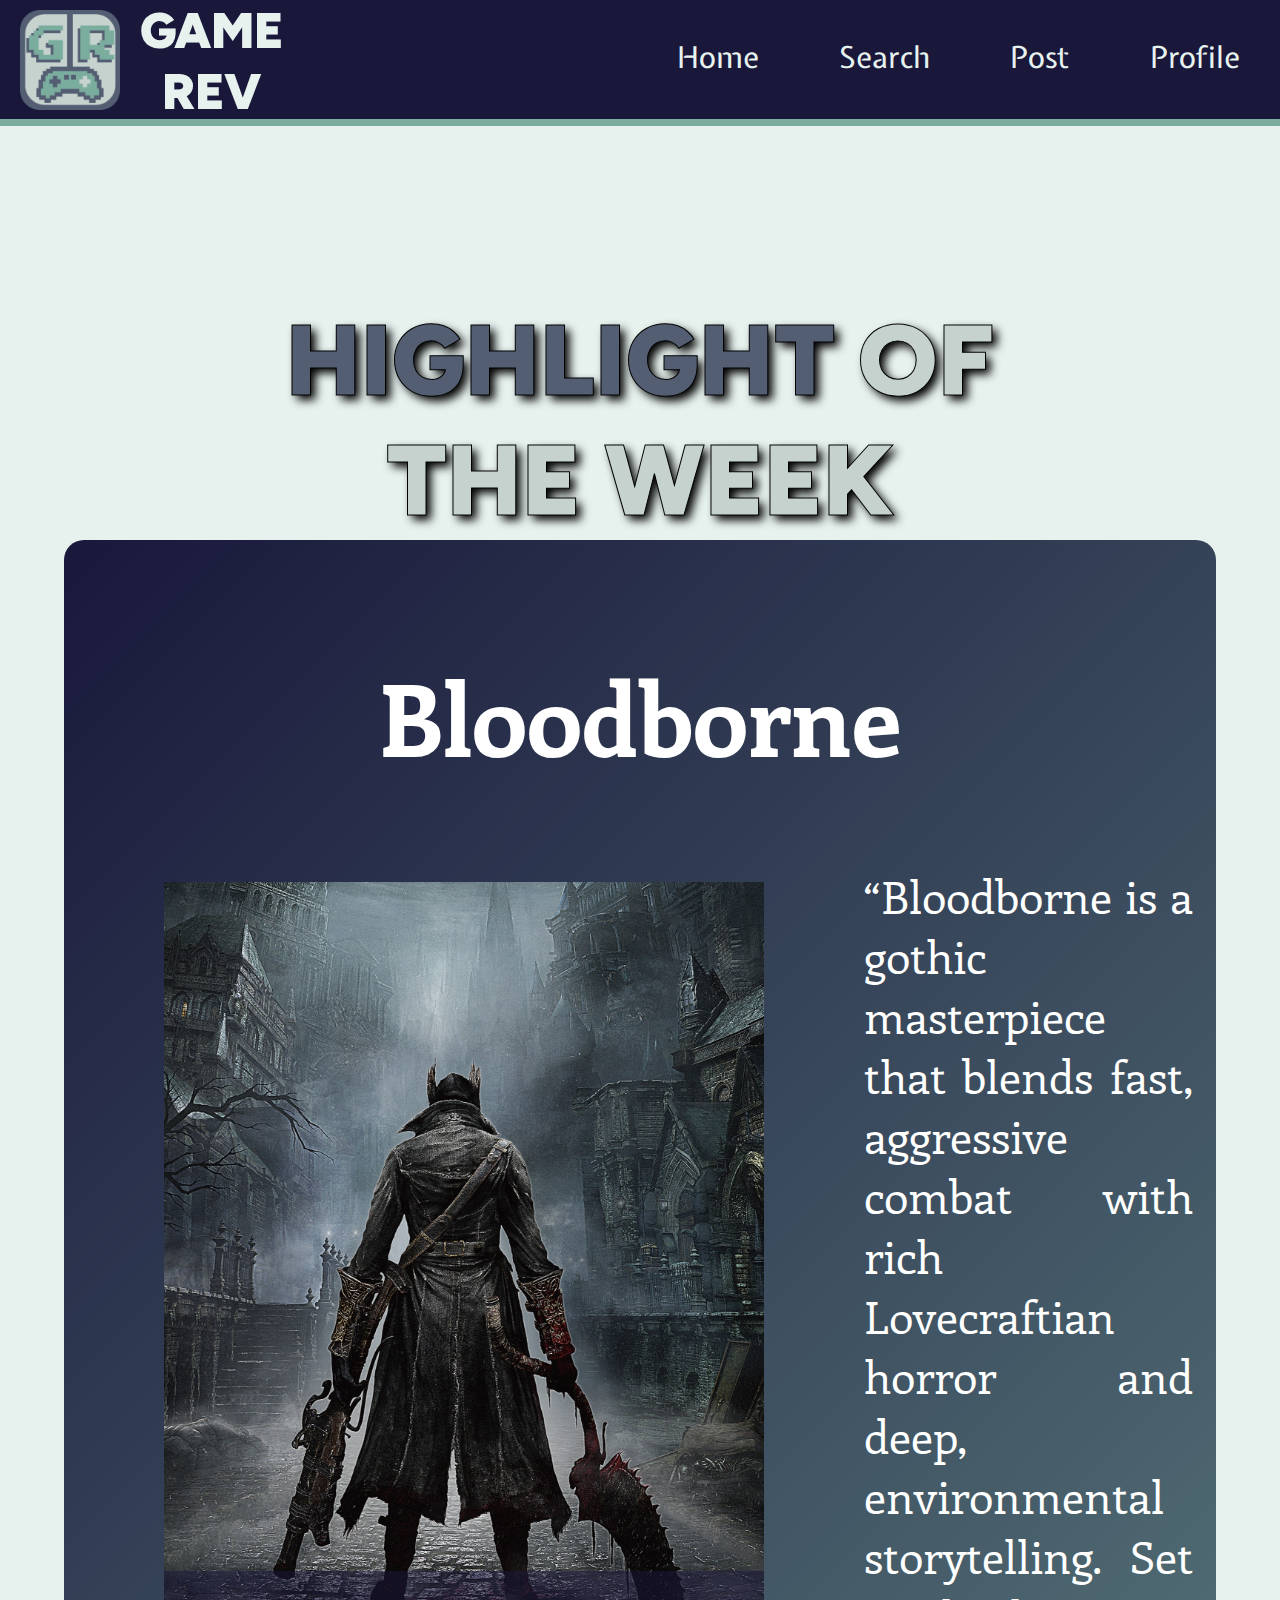
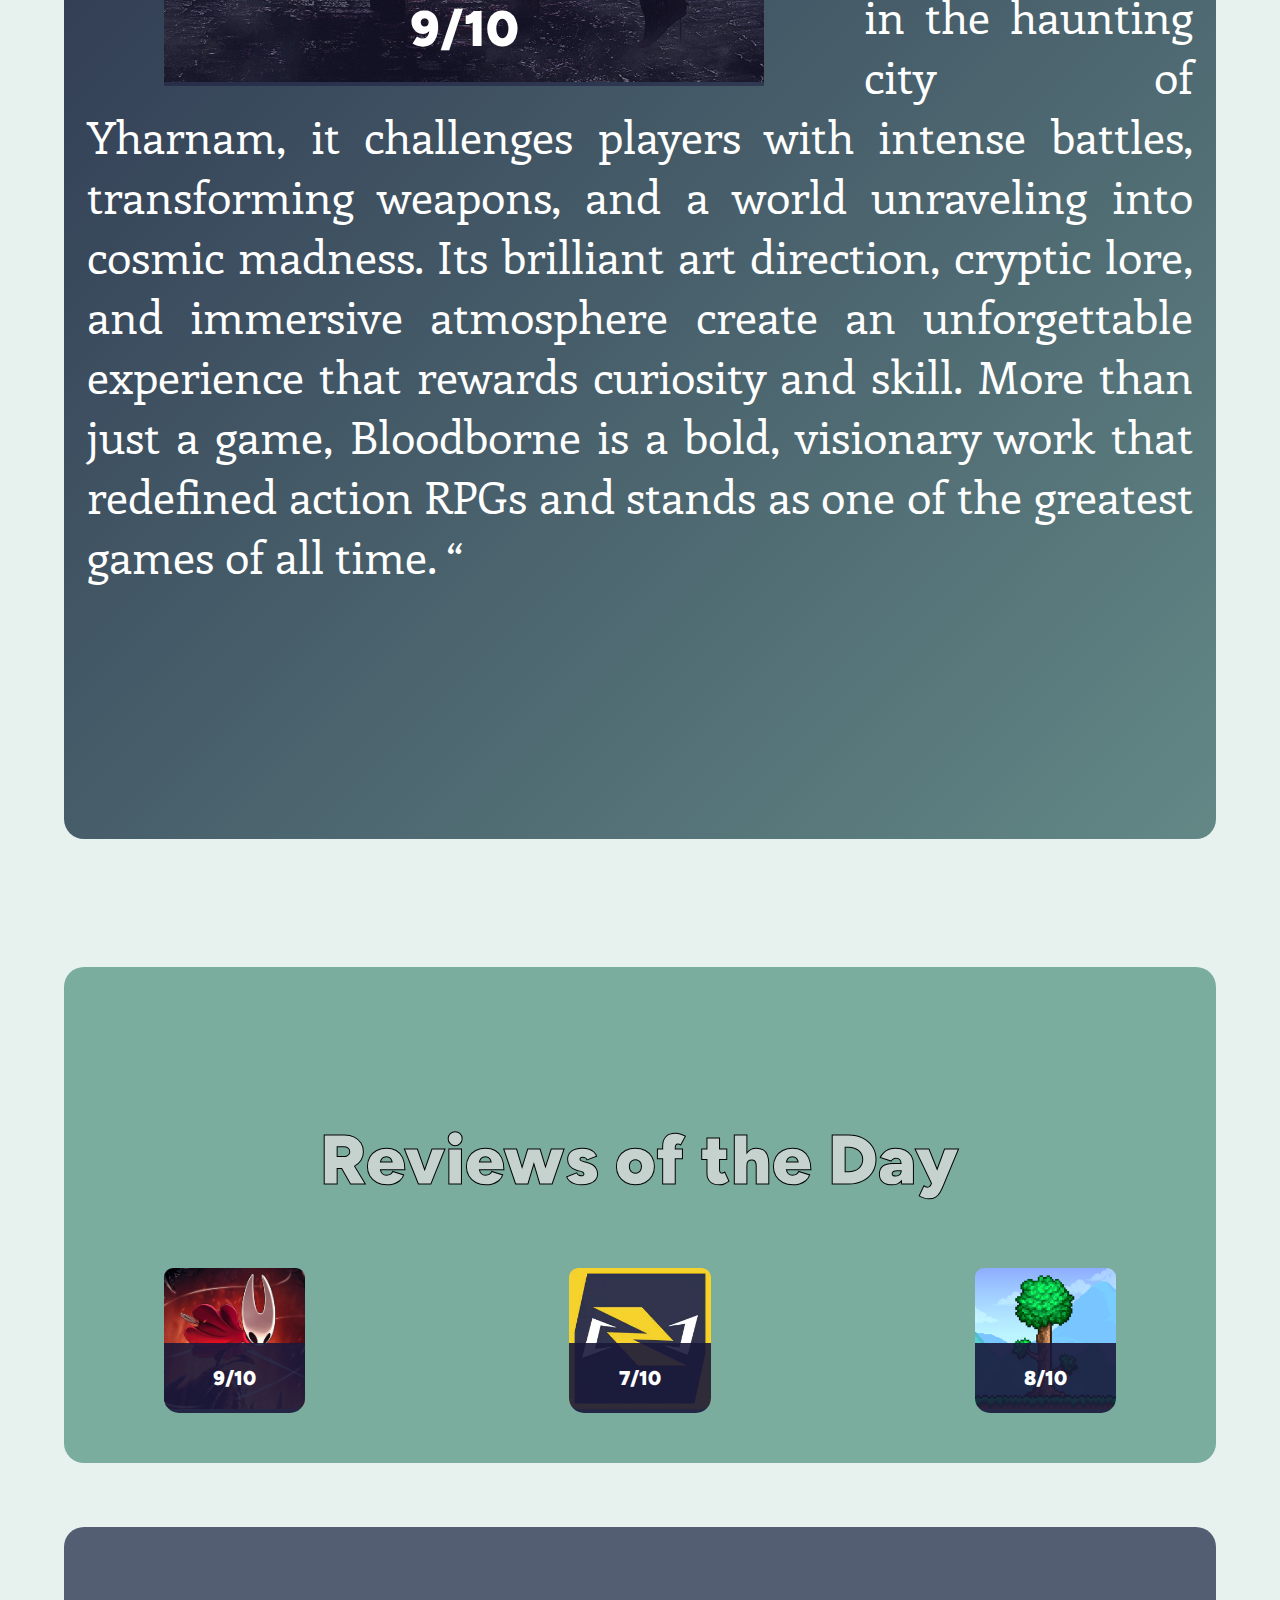
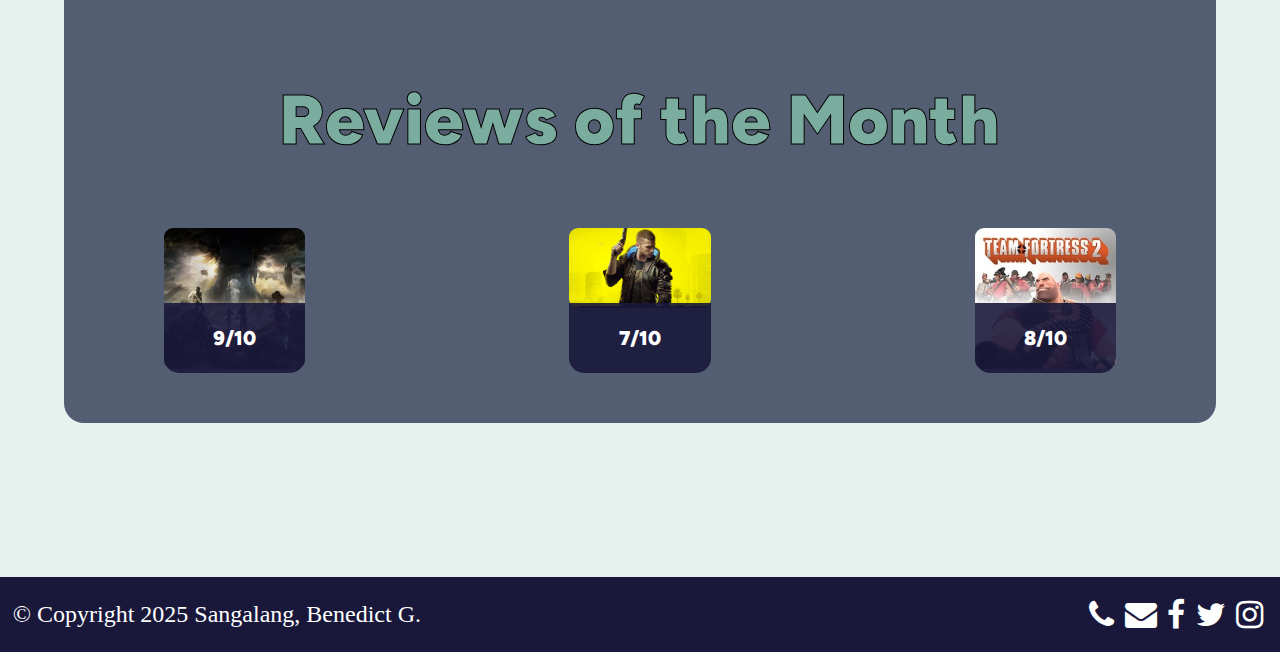
<file: index.html>
<!--
Name: Sangalang, Benedict G.
Section: CS - 201

Final Output: Website Output
 -->

<!DOCTYPE html>
<html>
    <head>
        <title>Home Page</title>
        <meta charset="utf-8">
        <meta name="viewport" content="width=device-width, initial-scale=1.0" >
        <link rel="stylesheet" href="CSS/styles.css" type="text/css"/>
        <link href="https://fonts.googleapis.com/css2?family=Enriqueta:wght@400;500;600;700&family=Expletus+Sans:ital,wght@0,400..700;1,400..700&family=Figtree:ital,wght@0,300..900;1,300..900&display=swap" rel="stylesheet">
        <link rel="stylesheet" href="https://cdnjs.cloudflare.com/ajax/libs/font-awesome/4.7.0/css/font-awesome.min.css">
        <link rel="icon" type="image/png" sizes="32x32" href="IMAGES/favicon-32.png" />
        <link rel="apple-touch-icon" sizes="180x180" href="IMAGES/favicon-180.png" />
        <link rel="icon" sizes="192x192" href="IMAGES/favicon-192.png" />
    </head>
    <body>
        <div class="navigation">
            <header>
                <a href="index.html">
                    <img src="IMAGES/Game-Rev-Logo.png" alt="Game Rev Logo" />
                    <h1>GAME<br>REV</h1>
                </a>
            </header>
            <nav id="navbar">
                <button class="dropbtn">&#9776;</button>
                <ul>
                    <li><a href="profile.html">Profile</a></li>
                    <li><a href="post.html">Post</a></li>
                    <li><a href="search.html">Search</a></li>
                    <li><a href="index.html">Home</a></li>
                </ul>
            </nav>
        </div>
        
        <div class="home-main">
            <h1 class="title-page highlighted"><span class="title-bold">HIGHLIGHT</span> OF THE WEEK</h1>

            <div class="highlight-week">
                <h2 class="title-week">Bloodborne</h2>

                <figure class="fig-highlight">
                    <img src="IMAGES/Bloodborne1.jpeg" alt="Bloodborne">
                    <figcaption class="fig-caption">
                        9/10
                    </figcaption>
                </figure>
                <p>“Bloodborne is a gothic masterpiece that blends fast, aggressive combat with rich Lovecraftian horror and deep, environmental storytelling. Set in the haunting city of Yharnam, it challenges players with intense battles, transforming weapons, and a world unraveling into cosmic madness. Its brilliant art direction, cryptic lore, and immersive atmosphere create an unforgettable experience that rewards curiosity and skill. More than just a game, Bloodborne is a bold, visionary work that redefined action RPGs and stands as one of the greatest games of all time. “</p>
            </div>

            <div class="review-day">
                <h2 class="title-day">Reviews of the Day</h2>

                <div class="grid-day">
                    <figure class="fig-review">
                        <img src="IMAGES/Silksong1.jpg" alt="Silsong">
                        <figcaption class="fig-revcap">9/10</figcaption>
                    </figure>

                    <figure class="fig-review">
                        <img src="IMAGES/Marvel-Rivals.webp" alt="Marvel-Rivals">
                        <figcaption class="fig-revcap">7/10</figcaption>
                    </figure>

                    <figure class="fig-review">
                        <img src="IMAGES/Terraria.png" alt="Terraria">
                        <figcaption class="fig-revcap">8/10</figcaption>
                    </figure>
                </div>
            </div>

            <div class="review-month">
                <h2 class="title-month">Reviews of the Month</h2>

                <div class="grid-day">
                    <figure class="fig-review">
                        <img src="IMAGES/Clair-Obscure.jpg" alt="Clair Obscure">
                        <figcaption class="fig-revcap">9/10</figcaption>
                    </figure>

                    <figure class="fig-review">
                        <img src="IMAGES/Cyberpunk.jpg" alt="Cyberpunk">
                        <figcaption class="fig-revcap">7/10</figcaption>
                    </figure>

                    <figure class="fig-review">
                        <img src="IMAGES/Team-fortress2.jpg" alt="Team Fortress 2">
                        <figcaption class="fig-revcap">8/10</figcaption>
                    </figure>
                </div>
            </div>
        </div>

        <footer>
            <div class="owner">
                <p>&#169; Copyright 2025 Sangalang, Benedict G.</p>
            </div>

            <div class="contacts">
                <i class="fa fa-phone"></i>
                <i class="fa fa-envelope"></i>
                <i class="fa fa-facebook"></i>
                <i class="fa fa-twitter"></i>
                <i class="fa fa-instagram"></i>
            </div>
        </footer>
    </body>
</html>
</file>
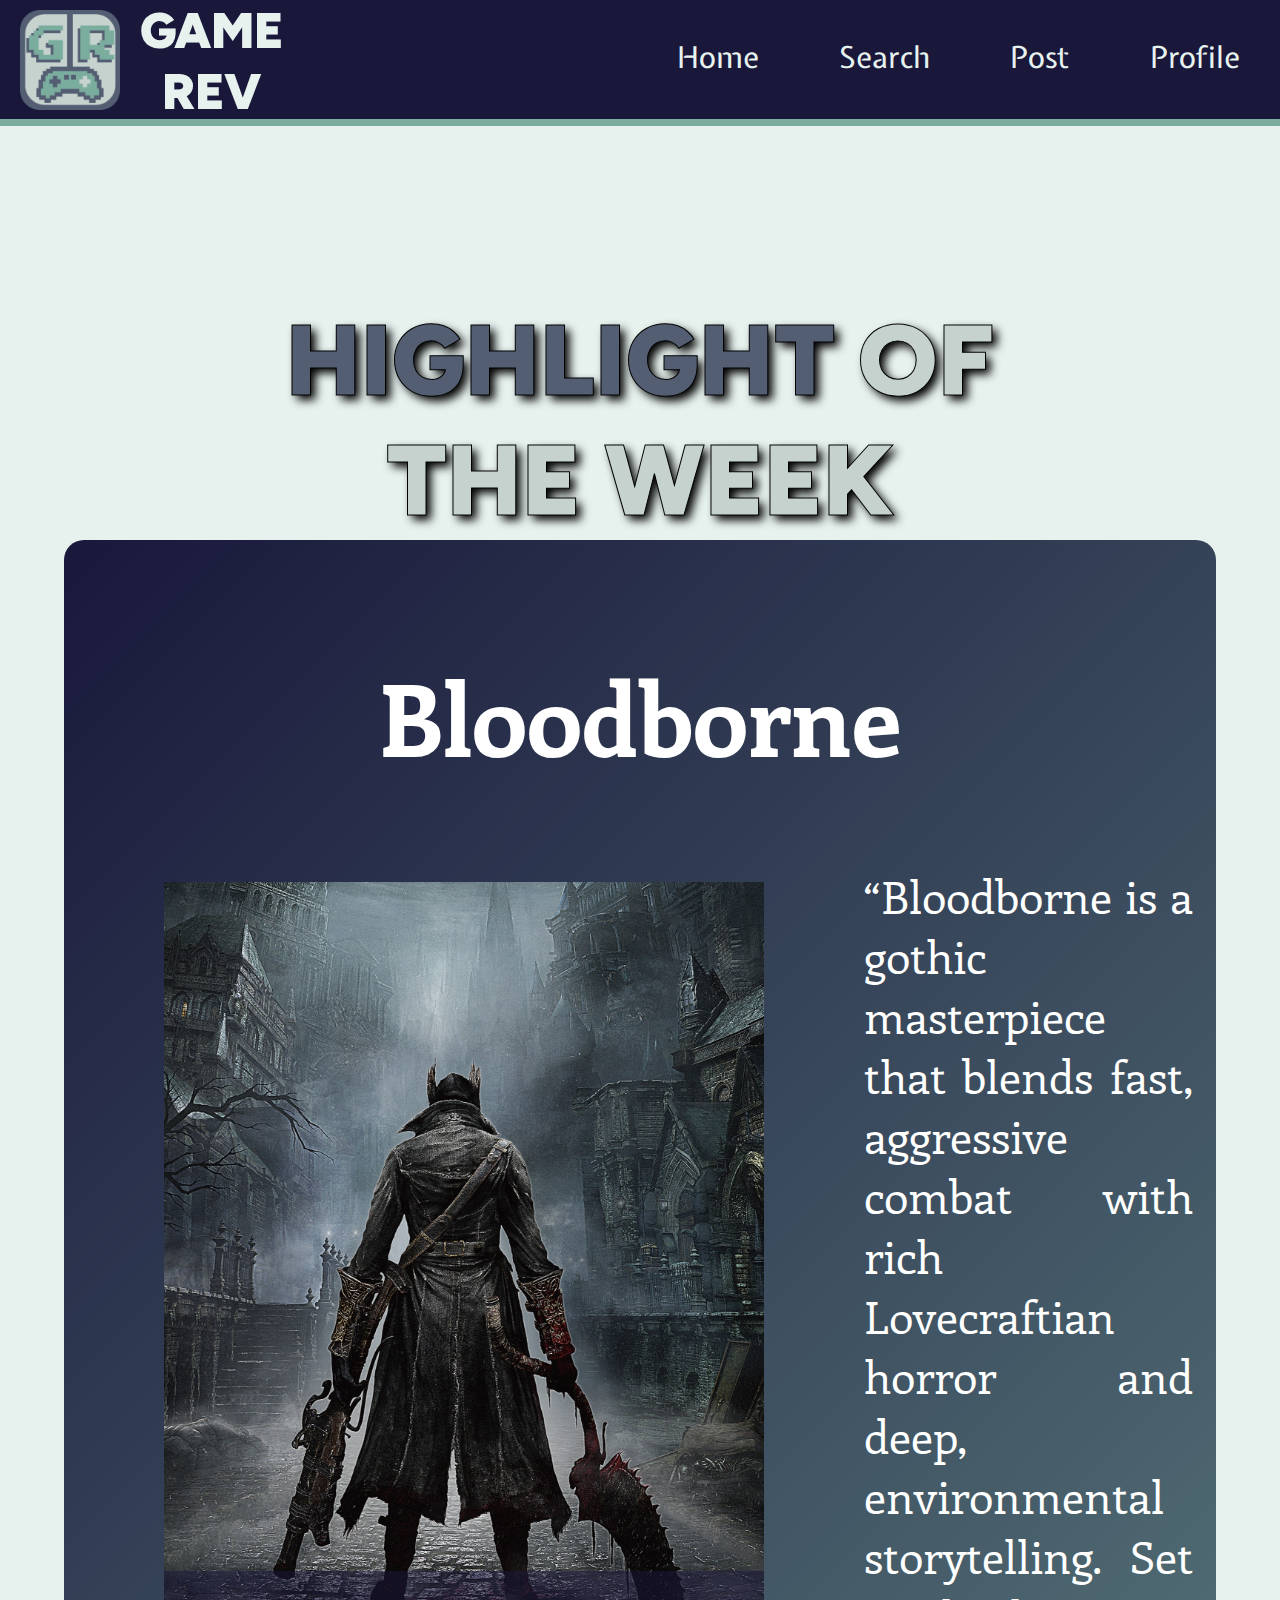
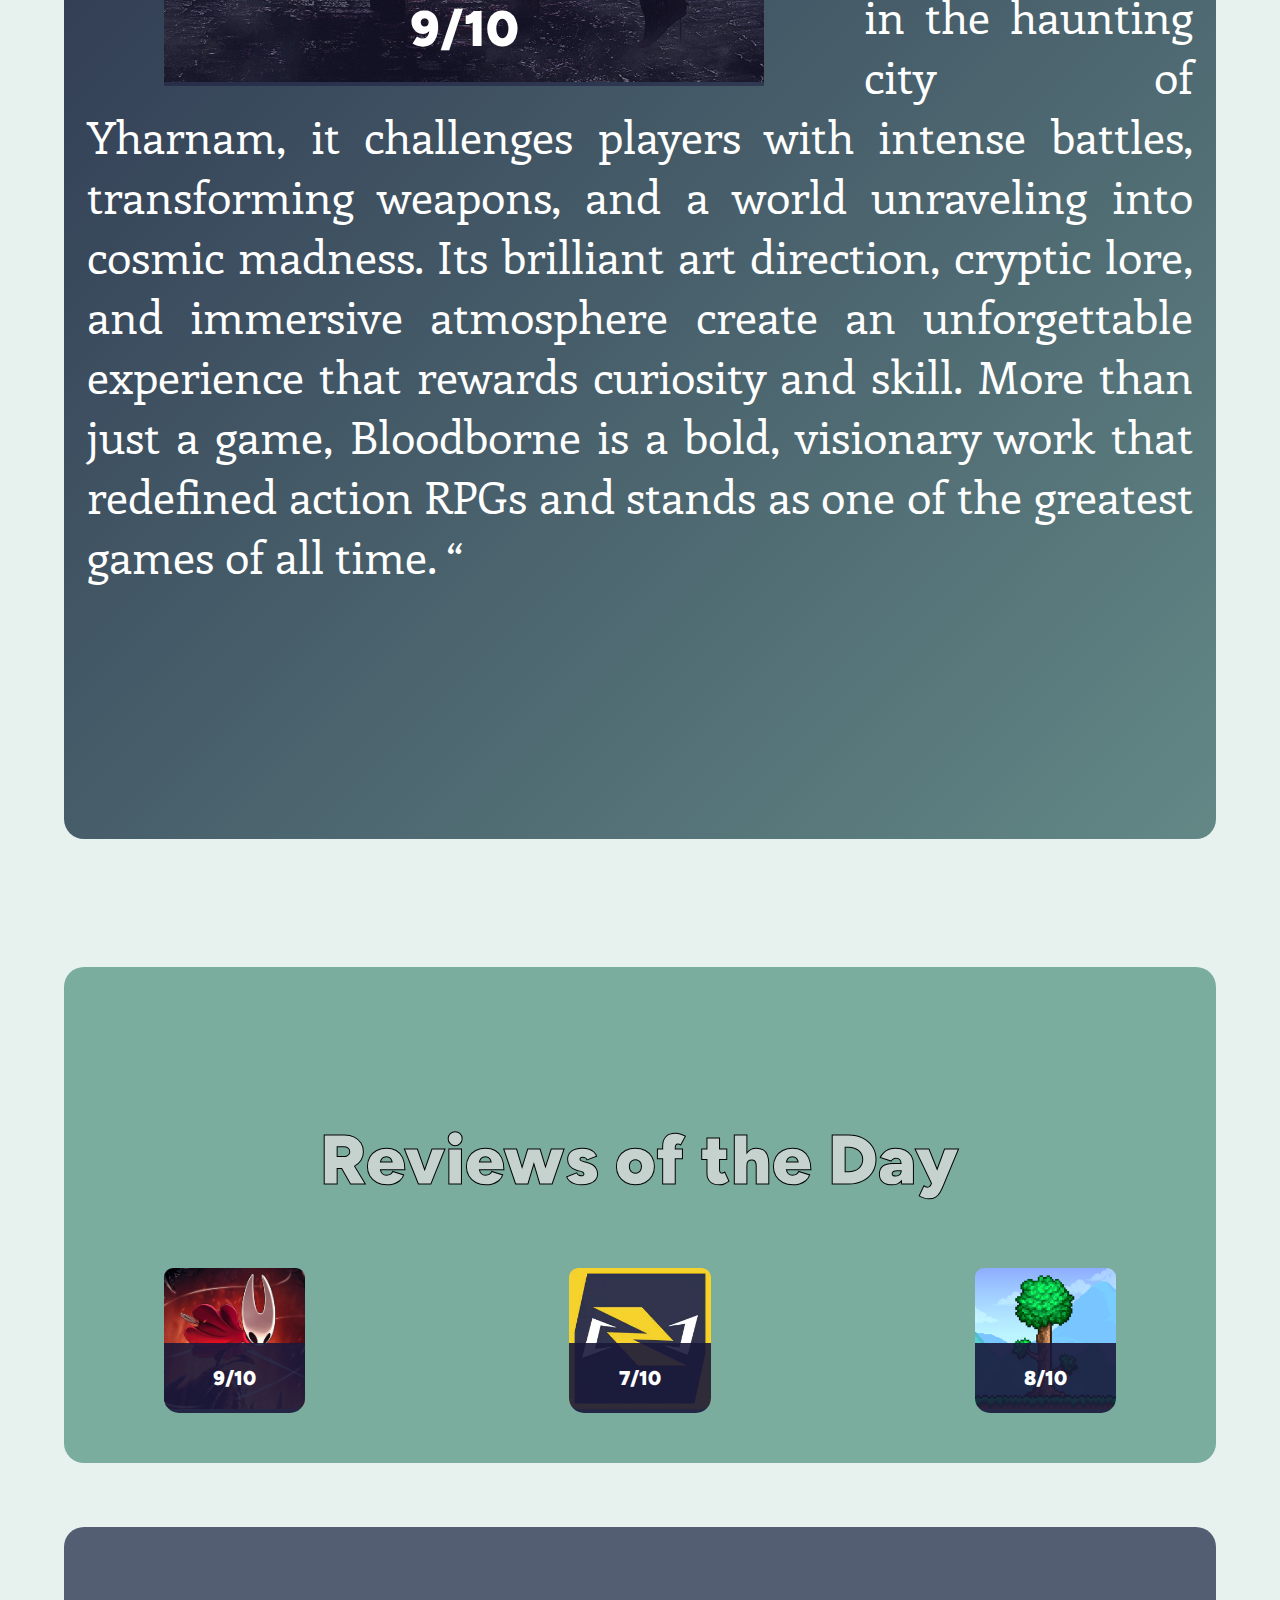
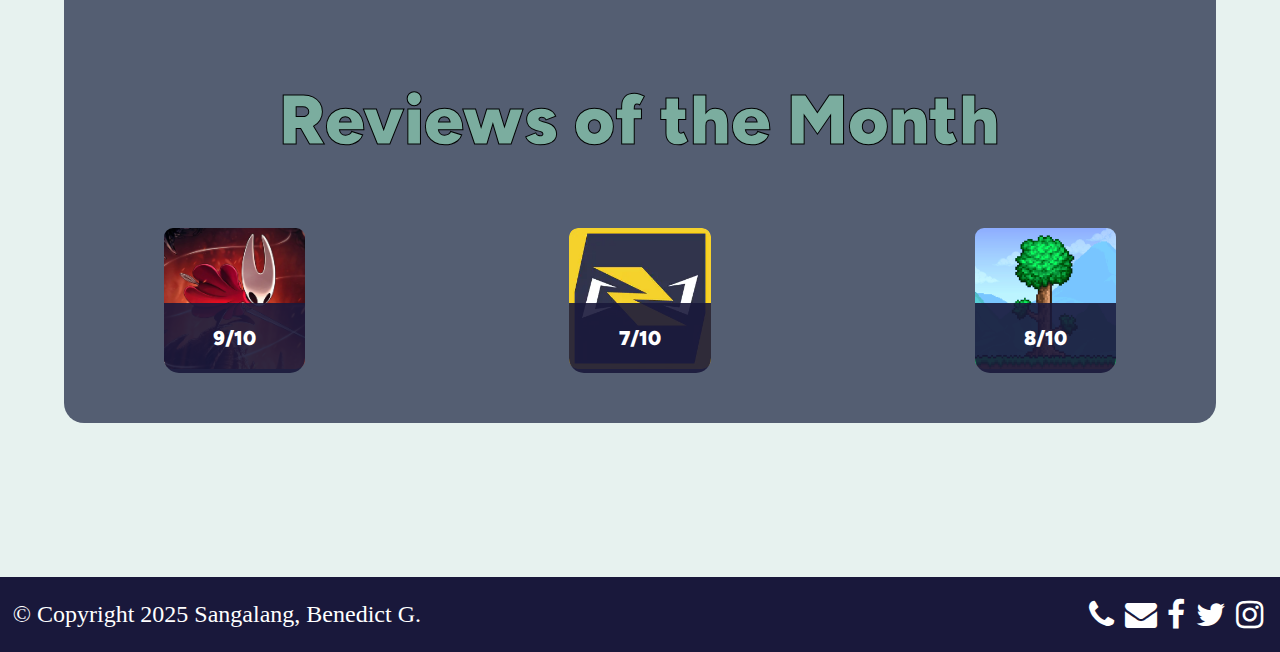
<file: HTML/index.html>
<!DOCTYPE html>
<html>
    <head>
        <title>Home Page</title>
        <meta charset="utf-8">
        <meta name="viewport" content="width=device-width, initial-scale=1.0" >
        <link rel="stylesheet" href="../CSS/styles.css" type="text/css"/>
        <link href="https://fonts.googleapis.com/css2?family=Enriqueta:wght@400;500;600;700&family=Expletus+Sans:ital,wght@0,400..700;1,400..700&family=Figtree:ital,wght@0,300..900;1,300..900&display=swap" rel="stylesheet">
        <link rel="stylesheet" href="https://cdnjs.cloudflare.com/ajax/libs/font-awesome/4.7.0/css/font-awesome.min.css">
    </head>
    <body>
        <div class="navigation">
            <header>
                <a href="index.html">
                    <img src="../IMAGES/Game-Rev-Logo.png" alt="Game Rev Logo" />
                    <h1>GAME<br>REV</h1>
                </a>
            </header>
            <nav id="navbar">
                <button class="dropbtn">&#9776;</button>
                <ul>
                    <li><a href="profile.html">Profile</a></li>
                    <li><a href="post.html">Post</a></li>
                    <li><a href="search.html">Search</a></li>
                    <li><a href="index.html">Home</a></li>
                </ul>
            </nav>
        </div>
        
        <div class="home-main">
            <h1 class="title-page"><span class="title-bold">HIGHLIGHT</span> OF THE WEEK</h1>

            <div class="highlight-week">
                <h2 class="title-week">Bloodborne</h2>

                <figure class="fig-highlight">
                    <img src="../IMAGES/Bloodborne1.jpeg">
                    <figcaption class="fig-caption">
                        9/10
                    </figcaption>
                </figure>
                <p>“Bloodborne is a gothic masterpiece that blends fast, aggressive combat with rich Lovecraftian horror and deep, environmental storytelling. Set in the haunting city of Yharnam, it challenges players with intense battles, transforming weapons, and a world unraveling into cosmic madness. Its brilliant art direction, cryptic lore, and immersive atmosphere create an unforgettable experience that rewards curiosity and skill. More than just a game, Bloodborne is a bold, visionary work that redefined action RPGs and stands as one of the greatest games of all time. “</p>
            </div>

            <div class="review-day">
                <h2 class="title-day">Reviews of the Day</h2>

                <div class="grid-day">
                    <figure class="fig-review">
                        <img src="../IMAGES/Silksong1.jpg">
                        <figcaption class="fig-revcap">9/10</figcaption>
                    </figure>

                    <figure class="fig-review">
                        <img src="../IMAGES/Marvel-Rivals.webp">
                        <figcaption class="fig-revcap">7/10</figcaption>
                    </figure>

                    <figure class="fig-review">
                        <img src="../IMAGES/Terraria.png">
                        <figcaption class="fig-revcap">8/10</figcaption>
                    </figure>
                </div>
            </div>

            <div class="review-month">
                <h2 class="title-month">Reviews of the Month</h2>

                <div class="grid-day">
                    <figure class="fig-review">
                        <img src="../IMAGES/Silksong1.jpg">
                        <figcaption class="fig-revcap">9/10</figcaption>
                    </figure>

                    <figure class="fig-review">
                        <img src="../IMAGES/Marvel-Rivals.webp">
                        <figcaption class="fig-revcap">7/10</figcaption>
                    </figure>

                    <figure class="fig-review">
                        <img src="../IMAGES/Terraria.png">
                        <figcaption class="fig-revcap">8/10</figcaption>
                    </figure>
                </div>
            </div>
        </div>

        <footer>
            <div class="owner">
                <p>&#169; Copyright 2025 Sangalang, Benedict G.</p>
            </div>

            <div class="contacts">
                <i class="fa fa-phone"></i>
                <i class="fa fa-envelope"></i>
                <i class="fa fa-facebook"></i>
                <i class="fa fa-twitter"></i>
                <i class="fa fa-instagram"></i>
            </div>
        </footer>
    </body>
</html>
</file>
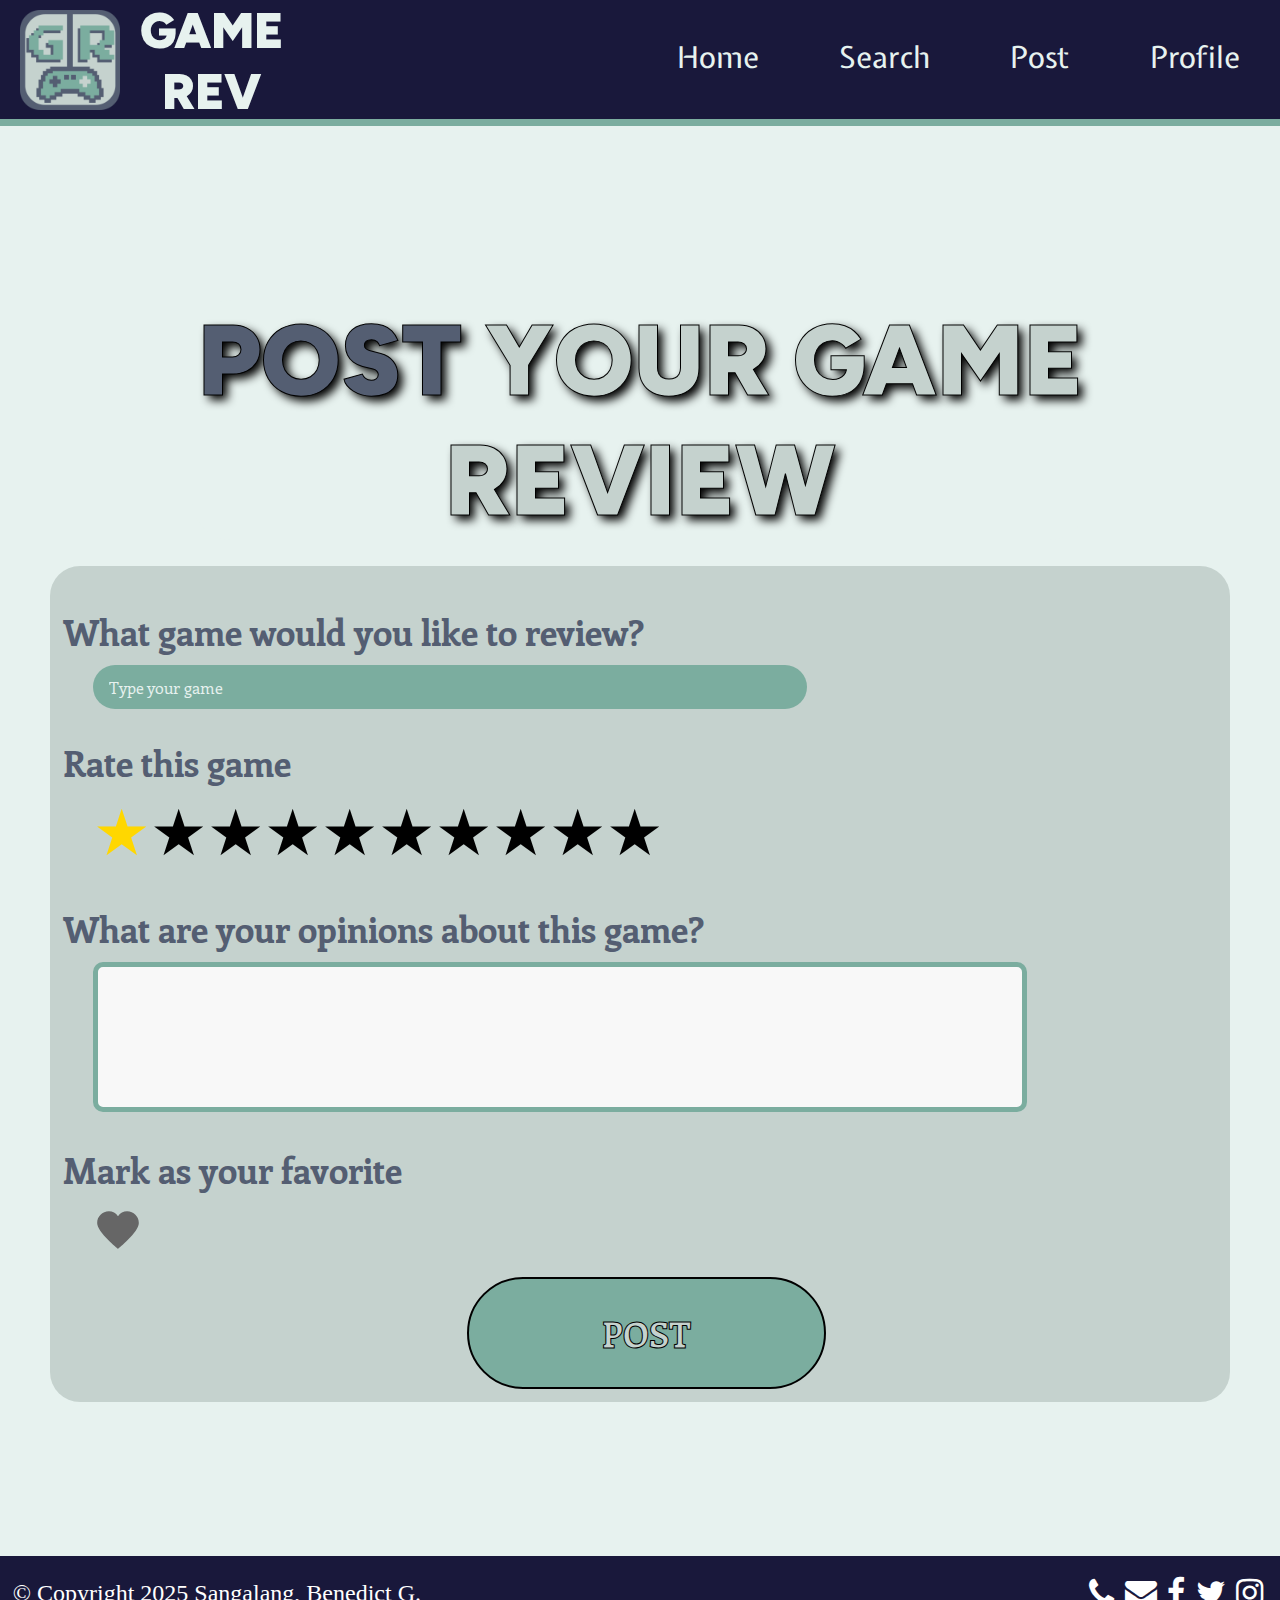
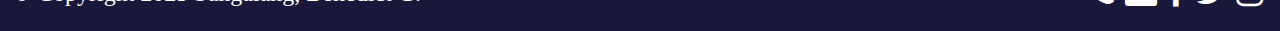
<file: post.html>
<!--
Name: Sangalang, Benedict G.
Section: CS - 201

Final Output: Website Output
 -->

<!DOCTYPE html>
<html>
    <head>
        <title>Post Page</title>
        <meta charset="utf-8">
        <meta name="viewport" content="width=device-width, initial-scale=1.0" >
        <link rel="stylesheet" href="CSS/styles.css" type="text/css"/>
        <link href="https://fonts.googleapis.com/css2?family=Enriqueta:wght@400;500;600;700&family=Expletus+Sans:ital,wght@0,400..700;1,400..700&family=Figtree:ital,wght@0,300..900;1,300..900&display=swap" rel="stylesheet">
        <link rel="stylesheet" href="https://cdnjs.cloudflare.com/ajax/libs/font-awesome/4.7.0/css/font-awesome.min.css">
        <link rel="icon" type="image/png" sizes="32x32" href="IMAGES/favicon-32.png" />
        <link rel="apple-touch-icon" sizes="180x180" href="IMAGES/favicon-180.png" />
        <link rel="icon" sizes="192x192" href="IMAGES/favicon-192.png" />
    </head>
    <body>
        <div class="navigation">
            <header>
                <a href="index.html">
                    <img src="IMAGES/Game-Rev-Logo.png" alt="Game Rev Logo" />
                    <h1>GAME<br>REV</h1>
                </a>
            </header>
            
            <nav id="navbar">
                <button class="dropbtn">&#9776;</button>
                <ul>
                    <li><a href="profile.html">Profile</a></li>
                    <li><a href="post.html">Post</a></li>
                    <li><a href="search.html">Search</a></li>
                    <li><a href="index.html">Home</a></li>
                </ul>
            </nav>
        </div>

        <div class="home-main">
            <h1 class="title-page"><span class="title-bold">POST</span> YOUR GAME REVIEW</h1>

            <div class="post-section">
                <form>

                    <label class="post-question">What game would you like to review?</label>
                    <div class="search-post">
                        <form>
                            <input type="text" class="text-search" placeholder="Type your game" required>
                            <button type="submit" class="button-submit">
                                <svg class="icon-search" aria-hidden="true" viewBox="0 0 24 24">
                                        <path d="M21.53 20.47l-3.66-3.66C19.195 15.24 20 13.214 20 11c0-4.97-4.03-9-9-9s-9 4.03-9 9 4.03 9 9 9c2.215 0 4.24-.804 5.808-2.13l3.66 3.66c.147.146.34.22.53.22s.385-.073.53-.22c.295-.293.295-.767.002-1.06zM3.5 11c0-4.135 3.365-7.5 7.5-7.5s7.5 3.365 7.5 7.5-3.365 7.5-7.5 7.5-7.5-3.365-7.5-7.5z"></path>
                                </svg>
                            </button>
                        
                        </form>
                    </div>

                    <label class="post-question">Rate this game</label>
                    <div class="rating">
                        <input value="10" name="rating" id="star10" type="radio">
                        <label for="star10"></label>
                        <input value="9" name="rating" id="star9" type="radio">
                        <label for="star9"></label>
                        <input value="8" name="rating" id="star8" type="radio">
                        <label for="star8"></label>
                        <input value="7" name="rating" id="star7" type="radio">
                        <label for="star7"></label>
                        <input value="6" name="rating" id="star6" type="radio">
                        <label for="star6"></label>
                        <input value="5" name="rating" id="star5" type="radio">
                        <label for="star5"></label>
                        <input value="4" name="rating" id="star4" type="radio">
                        <label for="star4"></label>
                        <input value="3" name="rating" id="star3" type="radio">
                        <label for="star3"></label>
                        <input value="2" name="rating" id="star2" type="radio">
                        <label for="star2"></label>
                        <input value="1" name="rating" id="star1" type="radio" checked>
                        <label for="star1"></label>

                    </div>

                    <label class="post-question">What are your opinions about this game?</label>
                    <div class="opinions">
                        <textarea></textarea>
                    </div>

                    <label class="post-question">Mark as your favorite</label>
                    <div class="favorite-game">
                        <label class="favorite-button">
                            <input type="checkbox">
                            <svg id="heart-button" viewBox="0 0 24 24">
                                <path d="M16.4,4C14.6,4,13,4.9,12,6.3C11,4.9,9.4,4,7.6,4C4.5,4,2,6.5,2,9.6C2,14,12,22,12,22s10-8,10-12.4C22,6.5,19.5,4,16.4,4z"></path>
                            </svg>
                        </label>
                    </div>
                    <div class="submitting">
                        <input type="submit" value="POST" class="submit-post">
                    </div>
                </form>
            </div>
        </div>
        
        <footer>
            <div class="owner">
                <p>&#169; Copyright 2025 Sangalang, Benedict G.</p>
            </div>

            <div class="contacts">
                <i class="fa fa-phone"></i>
                <i class="fa fa-envelope"></i>
                <i class="fa fa-facebook"></i>
                <i class="fa fa-twitter"></i>
                <i class="fa fa-instagram"></i>
            </div>
        </footer>
    </body>
</html>
</file>
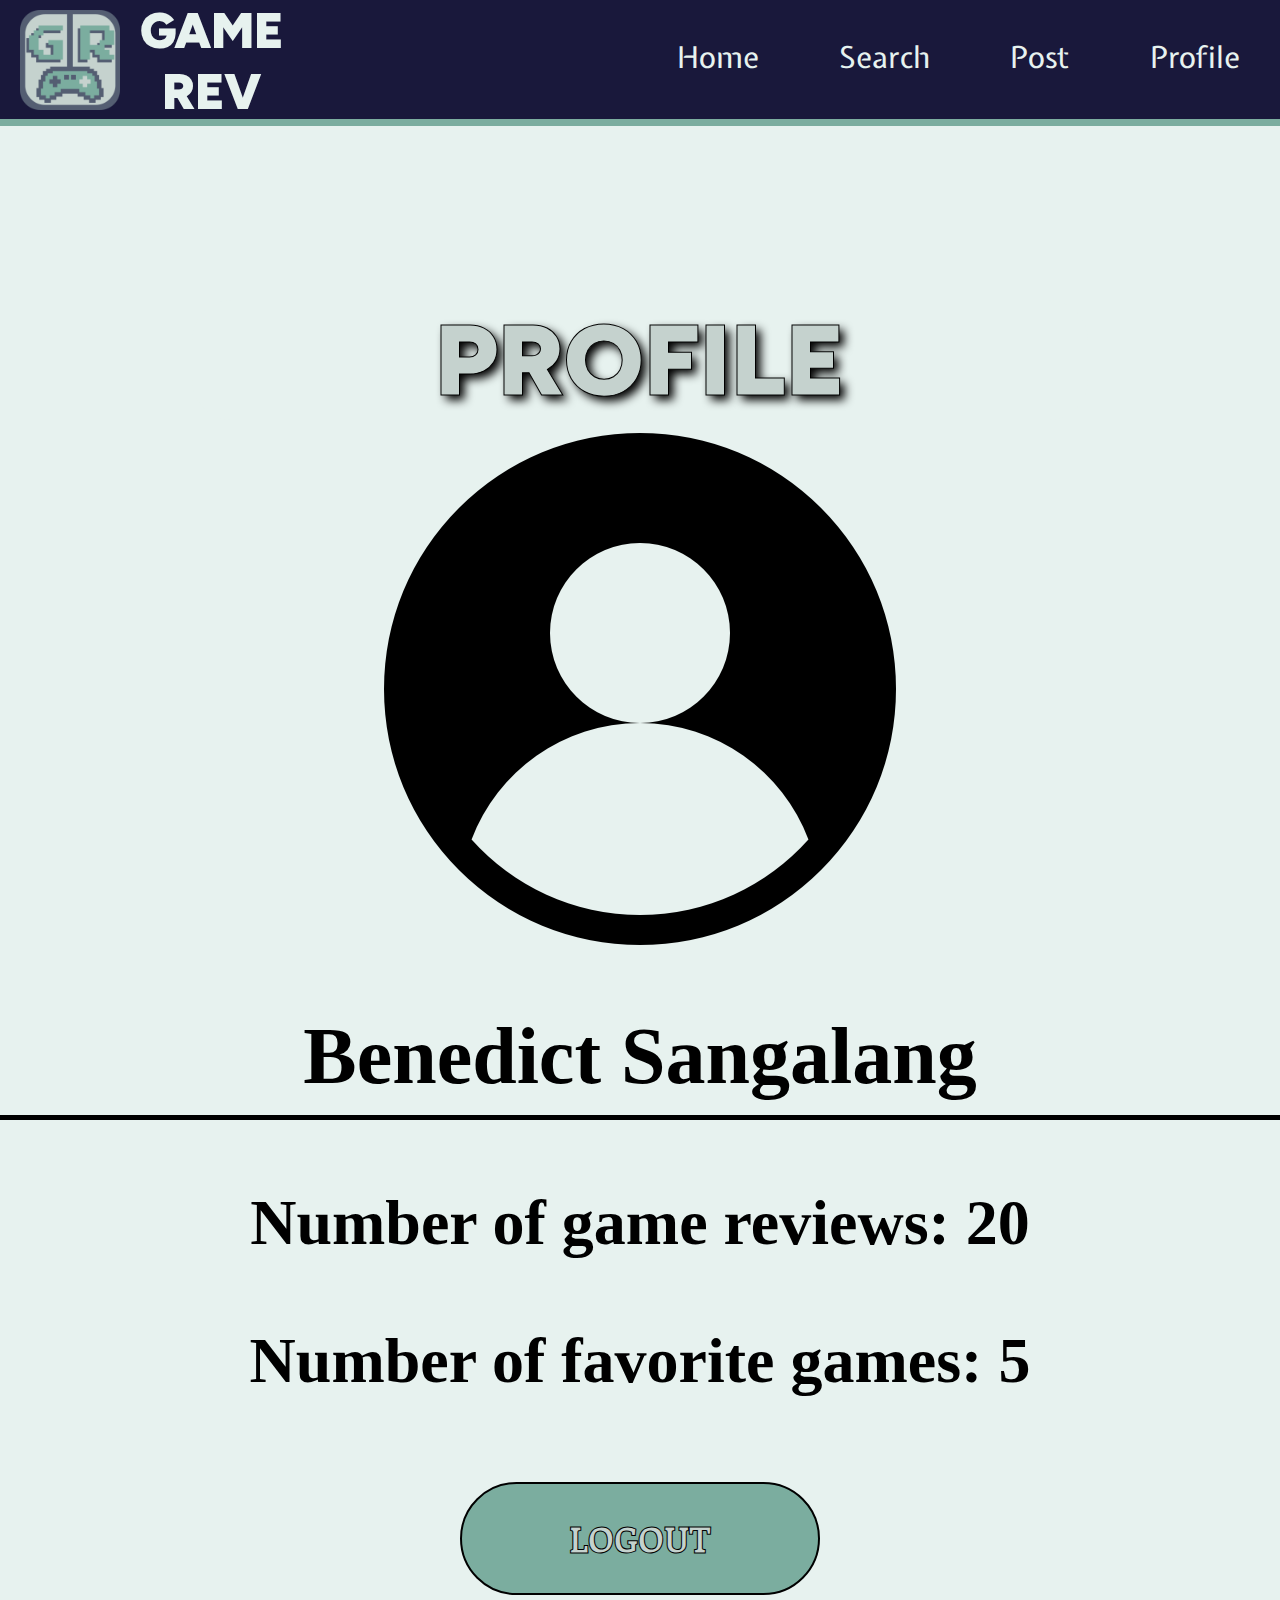
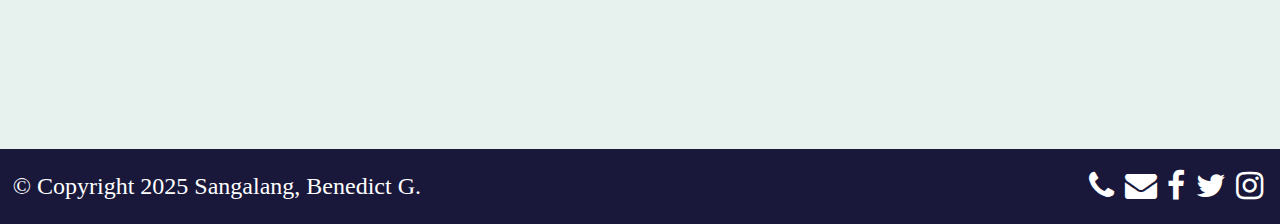
<file: profile.html>
<!--
Name: Sangalang, Benedict G.
Section: CS - 201

Final Output: Website Output
 -->

<!DOCTYPE html>
<html>
    <head>
        <title>Profile</title>
        <meta charset="utf-8">
        <meta name="viewport" content="width=device-width, initial-scale=1.0" >
        <link rel="stylesheet" href="CSS/styles.css" type="text/css"/>
        <link href="https://fonts.googleapis.com/css2?family=Enriqueta:wght@400;500;600;700&family=Expletus+Sans:ital,wght@0,400..700;1,400..700&family=Figtree:ital,wght@0,300..900;1,300..900&display=swap" rel="stylesheet">
        <link rel="stylesheet" href="https://cdnjs.cloudflare.com/ajax/libs/font-awesome/4.7.0/css/font-awesome.min.css">
        <link rel="icon" type="image/png" sizes="32x32" href="IMAGES/favicon-32.png" />
        <link rel="apple-touch-icon" sizes="180x180" href="IMAGES/favicon-180.png" />
        <link rel="icon" sizes="192x192" href="IMAGES/favicon-192.png" />
    </head>
    <body>
        <div class="navigation">
            <header>
                <a href="index.html">
                    <img src="IMAGES/Game-Rev-Logo.png" alt="Game Rev Logo" />
                    <h1>GAME<br>REV</h1>
                </a>
            </header>
            
            <nav id="navbar">
                <button class="dropbtn">&#9776;</button>
                <ul>
                    <li><a href="profile.html">Profile</a></li>
                    <li><a href="post.html">Post</a></li>
                    <li><a href="search.html">Search</a></li>
                    <li><a href="index.html">Home</a></li>
                </ul>
            </nav>
        </div>
        
        <div class="home-main">
            <h1 class="title-page">PROFILE</h1>

            <div class="profile-info">
                <img src="IMAGES/profile-pic-default.png" class="profile-pic" alt="Profile Picture">
                
                <h2>Benedict Sangalang</h2>

                <h3>Number of game reviews: 20</h3>
                <h3>Number of favorite games: 5</h3>

            <div class="submitting">
                <input type="submit" value="LOGOUT" class="submit-post">
            </div>
        </div>

        <footer>
            <div class="owner">
                <p>&#169; Copyright 2025 Sangalang, Benedict G.</p>
            </div>

            <div class="contacts">
                <i class="fa fa-phone"></i>
                <i class="fa fa-envelope"></i>
                <i class="fa fa-facebook"></i>
                <i class="fa fa-twitter"></i>
                <i class="fa fa-instagram"></i>
            </div>
        </footer>
    </body>
</html>
</file>
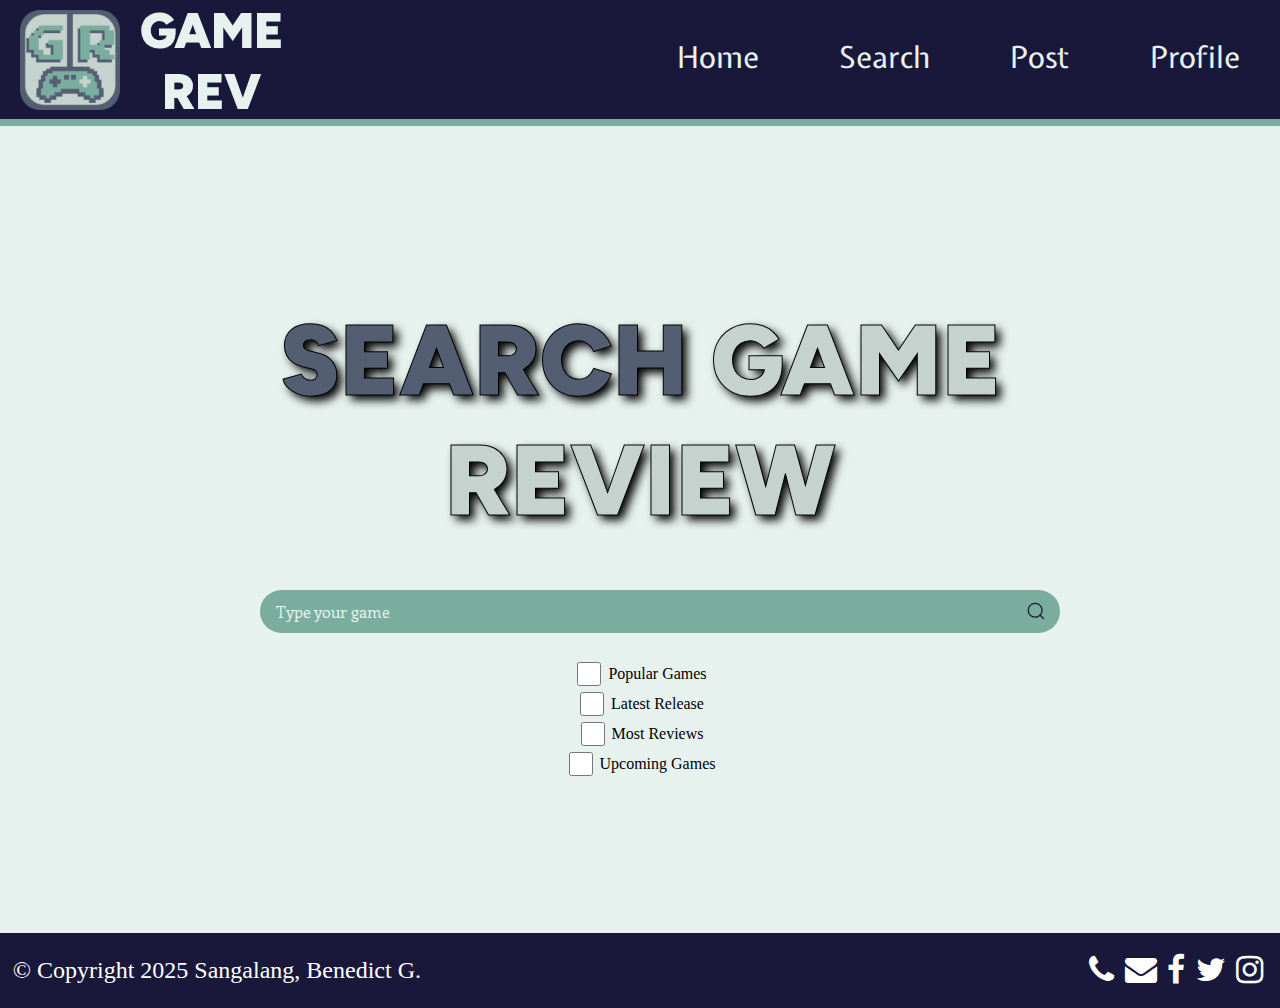
<file: search.html>
<!--
Name: Sangalang, Benedict G.
Section: CS - 201

Final Output: Website Output
 -->

<!DOCTYPE html>
<html>
    <head>
        <title>Search</title>
        <meta charset="utf-8">
        <meta name="viewport" content="width=device-width, initial-scale=1.0" >
        <link rel="stylesheet" href="CSS/styles.css" type="text/css"/>
        <link href="https://fonts.googleapis.com/css2?family=Enriqueta:wght@400;500;600;700&family=Expletus+Sans:ital,wght@0,400..700;1,400..700&family=Figtree:ital,wght@0,300..900;1,300..900&display=swap" rel="stylesheet">
        <link rel="stylesheet" href="https://cdnjs.cloudflare.com/ajax/libs/font-awesome/4.7.0/css/font-awesome.min.css">
        <link rel="icon" type="image/png" sizes="32x32" href="IMAGES/favicon-32.png" />
        <link rel="apple-touch-icon" sizes="180x180" href="IMAGES/favicon-180.png" />
        <link rel="icon" sizes="192x192" href="IMAGES/favicon-192.png" />
    </head>
    <body>
        <div class="navigation">
            <header>
                <a href="index.html">
                    <img src="IMAGES/Game-Rev-Logo.png" alt="Game Rev Logo" />
                    <h1>GAME<br>REV</h1>
                </a>
            </header>
            
            <nav id="navbar">
                <button class="dropbtn">&#9776;</button>
                <ul>
                    <li><a href="profile.html">Profile</a></li>
                    <li><a href="post.html">Post</a></li>
                    <li><a href="search.html">Search</a></li>
                    <li><a href="index.html">Home</a></li>
                </ul>
            </nav>
        </div>

        <div class="home-main">
            <h1 class="title-page"><span class="title-bold">SEARCH</span> GAME REVIEW</h1>

            <div class="search">
                <form>
                    <input type="text" class="text-search" placeholder="Type your game" required>
                    <button type="submit" class="button-submit">
                        <svg class="icon-search" aria-hidden="true" viewBox="0 0 24 24">
                                <path d="M21.53 20.47l-3.66-3.66C19.195 15.24 20 13.214 20 11c0-4.97-4.03-9-9-9s-9 4.03-9 9 4.03 9 9 9c2.215 0 4.24-.804 5.808-2.13l3.66 3.66c.147.146.34.22.53.22s.385-.073.53-.22c.295-.293.295-.767.002-1.06zM3.5 11c0-4.135 3.365-7.5 7.5-7.5s7.5 3.365 7.5 7.5-3.365 7.5-7.5 7.5-7.5-3.365-7.5-7.5z"></path>
                        </svg>
                    </button>
                   
                </form>
            </div>

            <form class="checkbox-tag">
                <div>
                    <input id="popular-games" type="checkbox" />
                    <label for="popular-games">Popular Games</label>
                </div>
                <div>
                    <input id="latest-release" type="checkbox" />
                    <label for="latest-release">Latest Release</label>
                </div>
                <div>
                    <input id="most-reviews" type="checkbox" />
                    <label for="most-reviews">Most Reviews</label>
                </div>
                <div>
                    <input id="upcoming-games" type="checkbox" />
                    <label for="upcoming-games">Upcoming Games</label>
                </div>
            </form>
        </div>
        
        <footer>
            <div class="owner">
                <p>&#169; Copyright 2025 Sangalang, Benedict G.</p>
            </div>

            <div class="contacts">
                <i class="fa fa-phone"></i>
                <i class="fa fa-envelope"></i>
                <i class="fa fa-facebook"></i>
                <i class="fa fa-twitter"></i>
                <i class="fa fa-instagram"></i>
            </div>
        </footer>
    </body>
</html>
</file>
<file: CSS/styles.css>
/*
Name: Sangalang, Benedict G.
Section: CS - 201

Final Output: Website Output
*/

/* Desktop View */
html {
    background-color: #19183b;
}

body {
    background-color: #e7f2ef;
    padding :100px 0 0 0 ;
    margin : 0;
}

/* Navigation */

header {
    position: fixed;
    overflow: hidden;
    z-index: 2;
}

header img {
    height: 100px;
    margin: 10px 0 0 20px;
}

header h1 {
    float: right;
    margin-left: 20px;
    text-decoration: none;
    font-family: "Figtree", sans-serif;
    color: #E7F2EF;
    font-size: 50px;
    text-align: center;
    margin-top: 0;
    font-weight: 900;
}

.navigation {
    font-family: "Expletus Sans", sans-serif;
    font-size: 30px;
    position: fixed;
    overflow: hidden;
    top: 0;
    left: 0;;
    right: 0;
    width: 100%;
    background-color: #19183b;
    border-bottom: 7px solid #7bad9f;
    padding-bottom: 35px;
    z-index: 1;
}

.dropbtn {
    display: none;
}

#navbar ul {
    list-style-type: none;
}

#navbar a{
    float: right;
    display: block;
    color: #E7F2EF;
    text-decoration: none;
    padding: 7px 40px;
}

#navbar a:hover {
    color: #7bad9f;
}

footer {
    left: 0;
    bottom: 0;
    width: 100%;
    background-color: #19183B;
    color: white;
    overflow: hidden;
    margin: 12% 0 0 0;
    display: flex;
    justify-content: space-between;
}

.owner {
    font-size: 1.5em;
    margin-left: 1%;
}

.contacts {
    font-size: 2.0em;
    align-items: center;
    margin-right: 5%;
    display: inline-flex;
}

.contacts i {
    right: 0;
    margin: 0 4%;
    display: block;
    float: right;
    
}

/* Main */

.home-main {
    margin-top: 200px;
    padding: 0%;
}

/* Highlight of the week */
.title-bold {
    color: #545E72;
}

.title-page {
    font-family: "Figtree", Verdana, Geneva, Tahoma, sans-serif;
    background-color: #E7F2EF;
    margin: 0 auto;
    width: 70%;
    padding: 0;
    text-align: center;
    font-size: 6.25em;
    border-radius: 40px;
    text-shadow: 5px 5px 10px black;
    -webkit-text-stroke-width: 1px;
    -webkit-text-stroke-color: black;
    color: #c5d2ce;
    font-weight: 900;
}

.highlighted {
    animation: glow 1.5s infinite alternate;
}

@keyframes glow {
    0% {
        text-shadow: 0 0 5px #7bad9f, 0 0 10px #7bad9f, 0 0 20px #7bad9f, 0 0 40px #7bad9f, 0 0 80px #7bad9f;
    }
    100% {
        text-shadow: 0 0 10px #19183b, 0 0 20px #19183b, 0 0 40px #19183b, 0 0 80px #19183b, 0 0 160px #19183b;
    }
}

.title-week {
    text-align: center;
    font-size: 100px;
    font-family: "Enriqueta", Verdana, Geneva, Tahoma, sans-serif;
}

.highlight-week {
    margin: 0 5% 10% 5%;
    background: linear-gradient(-45deg, #7bad9f, #545e72, #7bad9f, #19183b);
    background-size: 400% 400%;
    animation: gradient 15s ease infinite;
    padding: 2% 0 10% 0;
    border-radius: 20px;
    color: white;
}

@keyframes gradient {
    0% {
        background-position: 0% 50%;
    }
    50% {
        background-position: 100% 50%;
    }
    100% {
        background-position: 0% 50%;
    }
}

.fig-highlight {
    position: relative;
    max-width: 600px;
    height: 100%;
    margin-bottom: 0;
    margin-right: 100px;
    margin-left: 100px;
    float: left;
}

.highlight-week figure img {
    height: auto;
    width: 100%;
}

.fig-caption {
    padding: 20px 0;
    line-height: 1.5;
    position: absolute;
    bottom: 0;
    width: 100%;
    text-align: center;
    color: #fff;
    background-color: rgba(25, 24, 59, 0.5);
    font-weight: 900;
    font-size: 50px;
    font-family: "Figtree", Verdana, Geneva, Tahoma, sans-serif;
}

.highlight-week p {
    margin: 10px 2%;
    padding: 0;
    font-size: 2.8em;
    font-family: "Enriqueta", Verdana, Geneva, Tahoma, sans-serif;
    padding-bottom: 10%;
    text-align: justify;
}

/* Reviews of the Day */

.review-day {
    text-align: center;
    background-color: #7BAD9F;
    padding-bottom: 50px;
    padding-top: 100px;
    margin: 0 5% 0 5%;
    border-radius: 20px;
}

.title-day {
    font-family: "Figtree", Verdana, Geneva, Tahoma, sans-serif;
    margin: 0 auto;
    width: 70%;
    padding: 0;
    text-align: center;
    font-size: 70px;
    -webkit-text-stroke-width: 1px;
    -webkit-text-stroke-color: black;
    color: #C5D2CE;
    font-weight: 900;
    padding: 50px 0;
}

.grid-day {
    clear: both;
    display: grid;
    grid-template-columns: repeat(auto-fit, minmax(320px, 1fr));
    width: 100%;
    gap: 4rem;
    margin: 0 auto;
}

.grid-day img {
    height: auto;
    width: 100%;
    border-radius: 9px;
}

.fig-review {
    position: relative;
    max-width: 600px;
    height: auto;
    margin-bottom: 0;
    margin-right: 100px;
    margin-left: 100px;

    border-radius: 15px;
}

.fig-review {
    transition: all .2s ease-in-out;
}

.fig-review:hover {
    transform: scale(1.1);
}

.fig-revcap {
    padding: 20px 0;
    line-height: 1.5;
    position: absolute;
    bottom: 0;
    width: 100%;
    text-align: center;
    color: #fff;
    background-color: rgba(25, 24, 59, 0.9);
    font-weight: 900;
    font-size: 20px;
    font-family: "Figtree", Verdana, Geneva, Tahoma, sans-serif;
    border-radius: 0 0 15px 15px;
}

.review-month {
    padding-bottom: 50px;
    padding-top: 100px;
    margin: 5% 5% 0 5%;
    border-radius: 20px;
    background-color: #545e72;
}

.title-month {
    font-family: "Figtree", Verdana, Geneva, Tahoma, sans-serif;
    margin: 0 auto;
    width: 70%;
    padding: 0;
    text-align: center;
    font-size: 70px;
    -webkit-text-stroke-width: 1px;
    -webkit-text-stroke-color: black;
    color: #7BAD9F;
    font-weight: 900;
    padding: 50px 0;
}

/* Post Page */
.search {
    align-items: center;
    justify-content: space-between;
    text-align: center;
    margin-top: 50px;
    position: relative;
}

.text-search {
    font-family: "Enriqueta", Verdana, Geneva, Tahoma, sans-serif;
    font-size: inherit;
    background-color: #7BAD9F;
    border: none;
    color: #E7F2EF;
    padding: 0.7rem 1rem;
    border-radius: 30px;
    width: 60%;
    transition: all ease-in-out .5s;
    margin-right: -2.5em;
}

.text-search::placeholder {
    color: #E7F2EF;
}

.text-search:hover, .text-search:focus {
    box-shadow: 0 0 1em #00000013;
}

.text-search:focus {
    font-weight: 100;
    color: black;
}

.text-search:focus, .button-search {
    background-color: #f0eeee;
}

.button-search {
    border: none;
    margin-top: .1em;
    background-color: #7BAD9F;
}

.button-submit {
    background-color: transparent;
    border: none;
}

.icon-search {
    height: 1.5em;
    width: 1.5em;
    fill: #19183b;
    position: absolute;
}

.button-submit {
    position: absolute;
    top: 10px;
    
}

.checkbox-tag {
    margin-top: 2%;
}

.checkbox-tag input[type="checkbox"] {
    outline: none;
    width: 1.5rem;
    height: 1.5rem;
    aspect-ratio: 1;
    padding: 0.25rem;
    background: transparent;
    border-radius: 2px;
    place-content: center;
    cursor: pointer;
    accent-color: #7BAD9F;
}

.checkbox-tag input[type="checkbox"]::after {
    content: "\2714";
    opacity: 0;
    transition: opacity 150ms ease-in-out;
    color: yellow;
    font-size: inherit;
    font-family: inherit;
}

.checkbox-tag div {
    text-align: center;
}


.post-section {
    margin: 2% 50px;
    background-color: #C5D2CE;
    border-radius: 30px;
    padding: 1% 0 1% 1%;
}

.search-post {
    align-items: center;
    justify-content: space-between;
    margin-top: 10px;
    margin-left: 30px;
}

.post-question {
    font-size: 2.2em;
    display: block;
    margin: 30px 0 10px 0;
    font-family: "Enriqueta", Verdana, Geneva, Tahoma, sans-serif;
    font-weight: 900;
    color: #545E72;
}


.rating {
    display: inline-block;
    clear: both;
    margin-left: 30px;
}

.rating input {
    display: none;
}

.rating label {
    float: right;
    cursor: pointer;
    transition: color 0.3s;
}

.rating label:before {
    content: "\2605";
    font-size: 4.0em;
}

.rating input:checked ~ label,
.rating label:hover,
.rating label:hover ~ label {
    color: #ffd700;
    transition: color 0.3s;
}

.opinions textarea {
    width: 80%;
    height: 150px;
    padding: 12px;
    margin-left: 30px;
    box-sizing: border-box;
    border: 5px solid #7BAD9F;
    border-radius: 10px;
    background-color: #f8f8f8;
    font-size: 16px;
    resize: none;
}

.button-favorite {
    display: flex;
    align-items: center;
    justify-content: center;
    border-radius: 10px;
    border: none;
    background-color: transparent;
    position: relative;
    margin-left: 30px;
}

.favorite-game {
    margin-left: 30px;
}

.favorite-button input {
  position: absolute;
  opacity: 0;
  cursor: pointer;
  height: 0;
  width: 0;
}

.favorite-button {
  display: block;
  position: relative;
  cursor: pointer;
  user-select: none;
}

.favorite-button svg {
  position: relative;
  top: 0;
  left: 0;
  height: 50px;
  width: 50px;
  transition: all 0.3s;
  fill: #666;
}

.favorite-button svg:hover {
  transform: scale(1.1);
}

.favorite-button input:checked ~ svg{
  fill: #E3474F;
}

.submitting {
    text-align: center;
}

.submit-post {
    height: 3.2em;
    width: 10.2em;
    margin-top: 20px;
    font-size: 2.2em;
    background-color: #7BAD9F;
    border: 2px solid black;
    border-radius: 60px;
    font-family: "Enriqueta", Verdana, Geneva, Tahoma, sans-serif;
    -webkit-text-stroke-width: 1px;
    -webkit-text-stroke-color: black;
    color: #c5d2ce;
    font-weight: 900;
}

.submit-post:hover {
    color: yellow;
    align-items: center;

}

/* Profile */

.profile-info img {
    padding-top: 1%;
    margin: auto;
    display: block;
    max-width: 100%;
    height: auto;
}

.profile-info h2, .profile-info h3 {
    text-align: center;
    justify-content: center;
}

.profile-info h2 {
    font-size: 5.0em;
    font-weight: 900;
    padding-bottom: 1%;
    border-bottom: 5px solid black;
}

.profile-info h3 {
    font-size: 4.0em;
    font-weight: 900;
}

/* ==================================================================== */
/* MEDIA QUERY FOR TABLET VIEWPORT */

@media screen and (max-width: 768px){
    .navigation {
        z-index: 1;
        position:fixed;
        overflow: visible;
    }

    #navbar {
        margin-top: 5%;
        margin-right: 2%;
        position: relative;
        display: inline-block;
        float: right;

    }

    .dropbtn{
        color: white;
        padding: 16px;
        font-size: 1.5em;
        border: none;
        cursor: pointer;
        background-color: #19183B;
        display: block;
    }

    #navbar ul{
        margin-top: 5%;
        display: none;
        position: absolute;
        right: 0;
        background-color: #7BAD9F;
        min-width: 160px;
        padding-left: 20%;
        box-shadow: 0px 8px 16px 0px rgba(0,0,0,0.2);
        align-items: center;
    }

    #navbar li {
        text-decoration: none;
        display: block;
        color: black;
        width: auto;
        padding: 2vh 17vh;
        z-index: 2;
        margin-bottom: 30px;
        text-align: center;
    }

    #navbar a:hover {
        background-color: yellow;
    }
    
    #navbar:hover ul {
        display: block;
    }

    #navbar:hover .dropbtn {
        background-color: #7BAD9F;
    }


    .owner {
        font-size: 1.0em;
        margin-left: 1%;
    }

    .contacts {
        font-size: 1.5em;
        margin-right: 5%;
    }


    .title-page {
        font-size: 5.0em;
    }

    .title-week {
        font-size: 5.0em;
    }
    
    .highlight-week p {
        font-size: 1.8em;
    }

    .title-day {
        font-size: 5.0em;
    }

    .rating label:before {
        font-size: 2.4em;
    }

    .submit-post {
        width: 8.0em;
        height: 2.0em;
        font-size: 1.8em;
    }

    .post-question {
        font-size: 1.8em;
    }

    .profile-info img {
        height: 30.0em;
    }

    .profile-info h2 {
        font-size: 4.0em;
    }

    .profile-info h3 {
        font-size: 3.0em;
    }

}

/* ==================================================================== */
/* MEDIA QUERY FOR DESKTOP VIEWPORT */
@media screen and (max-width: 480px){

    .navigation {
        z-index: 1;
        position:fixed;
        overflow: visible;
    }

    #navbar {
        margin-top: 5%;
        margin-right: 2%;
        position: relative;
        display: inline-block;
        float: right;

    }

    .dropbtn{
        color: white;
        padding: 16px;
        font-size: 1.5em;
        border: none;
        cursor: pointer;
        background-color: #19183B;
        display: block;
    }

    #navbar ul{
        margin-top: 5%;
        display: none;
        position: absolute;
        right: 0;
        background-color: #7BAD9F;
        min-width: 160px;
        padding-left: 20%;
        box-shadow: 0px 8px 16px 0px rgba(0,0,0,0.2);
        align-items: center;
    }

    #navbar li {
        text-decoration: none;
        display: block;
        color: black;
        width: auto;
        padding: 1vh 8.5vh;
        z-index: 2;
        margin-bottom: 30px;
        text-align: center;
    }

    #navbar a:hover {
        background-color: yellow;
    }
    
    #navbar:hover ul {
        display: block;
    }

    #navbar:hover .dropbtn {
        background-color: #7BAD9F;
    }


    .owner {
        font-size: 0.8em;
        margin-left: 1%;
    }

    .contacts {
        font-size: 1.0em;
        margin-right: 5%;
    }

    .title-page {
        font-size: 3.0em;
    }

    .title-week {
        font-size: 3.0em;
    }

    .highlight-week p {
        font-size: 1.0em;
    }

    .title-month {
        font-size: 3.0em;
    }

    .rating label:before {
        font-size: 1.9em;
    }

    .submit-post {
        width: 6.5em;
        height: 1.5em;
        font-size: 1.5em
    }

    .post-question {
        font-size: 1.5em;
    }

    .profile-info img {
        height: 20.0em;
    }

    .profile-info h2 {
        font-size: 3.0em;
    }

    .profile-info h3 {
        font-size: 2.0em;
    }
}
</file>
